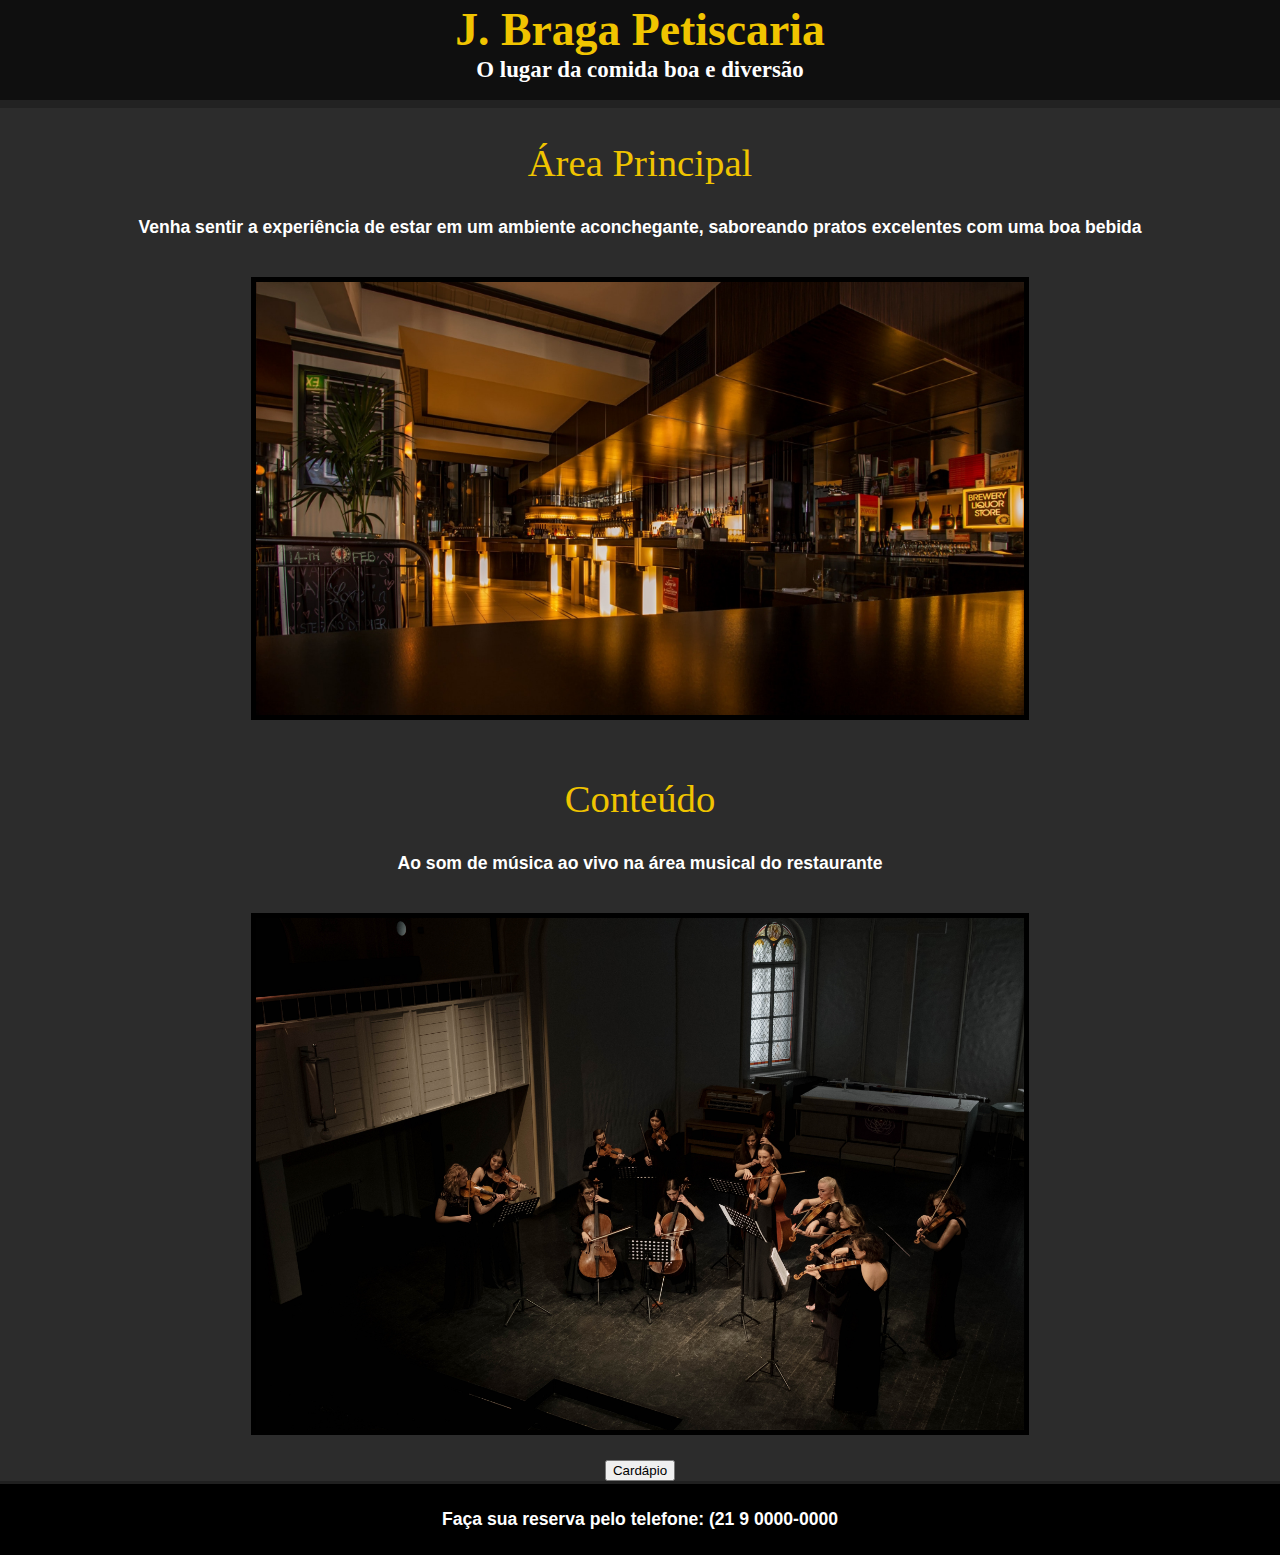
<file: desafios/Cezar - Copia/index.html>
<!DOCTYPE html>
<html lang="pt-br">
<head>
    <meta charset="UTF-8">
    <meta http-equiv="X-UA-Compatible" content="IE=edge">
    <meta name="viewport" content="width=device-width, initial-scale=1.0">
    <link rel="stylesheet" href="style.css">
    <link rel="shortcut icon" href="archives/favicon.ico" type="image/x-icon">
    <title>J. Braga Petiscaria</title>   
</head>
<body>
    <header> <h1>J. Braga Petiscaria</h1>
        <p>O lugar da comida boa e diversão</p> 
    </header>
    <h2>Área Principal</h2>
    
    <p>Venha sentir a experiência de estar em um ambiente aconchegante, saboreando pratos excelentes com uma boa bebida</p>
    
    <img src="archives/ristorant.jpg" alt="Restaurante">
   
    <h2>Conteúdo</h2>
    
    <p>Ao som de música ao vivo na área musical do restaurante</p>
   <img src="archives/musica.jpg" alt="Area de shows">

    <form action="cardapio.html">
        <button type="submit">Cardápio</button>
    </form>
    <footer>
        <p> Faça sua reserva pelo telefone: (21 9 0000-0000 </p> 
    </footer>
</main>
</body>
</html>
</file>
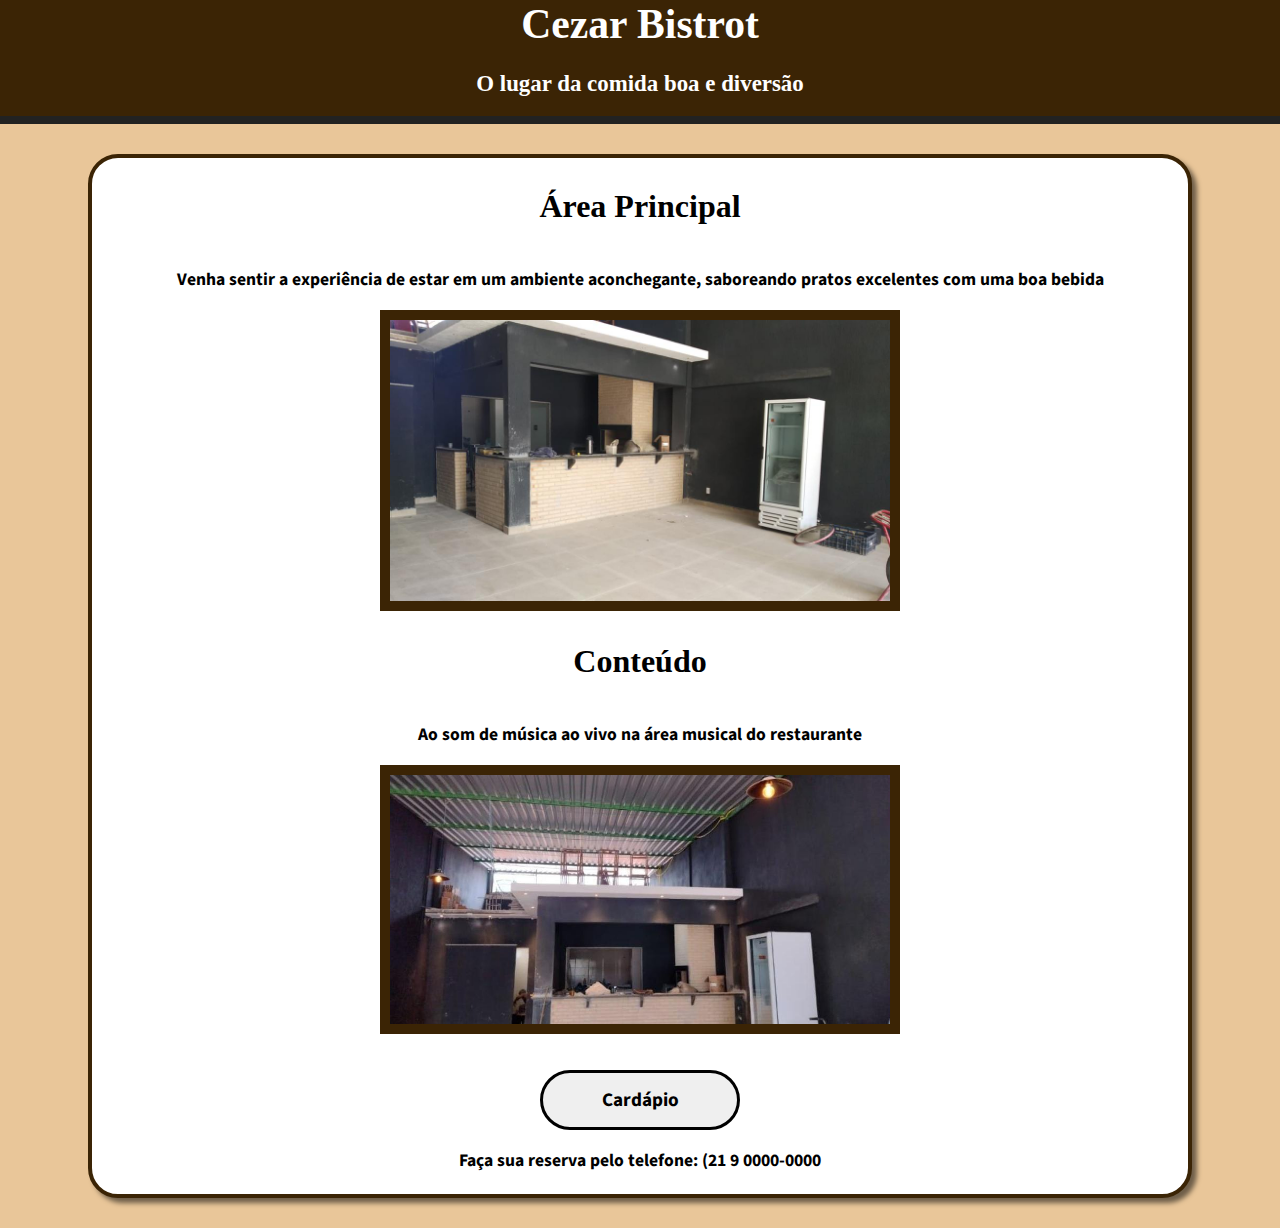
<file: desafios/Cezar/index.html>
<!DOCTYPE html>
<html lang="pt-br">
<head>
    <meta charset="UTF-8">
    <meta http-equiv="X-UA-Compatible" content="IE=edge">
    <meta name="viewport" content="width=device-width, initial-scale=1.0">
    <link rel="stylesheet" href="style.css">
    <title>Cezar Bistrot</title>   
</head>
<body>
    <header> <h1 id="tithead">Cezar Bistrot</h1>
        <p id="subhead">O lugar da comida boa e diversão</p> 
    </header>
    <main><h2>Área Principal</h2>
    <p>Venha sentir a experiência de estar em um ambiente aconchegante, saboreando pratos excelentes com uma boa bebida</p>
    
    <a href="archives/Areashow.jpg" ><img src="archives/Areashow.jpg" alt="Restaurante"></a>
    <h2>Conteúdo</h2>
    <p>Ao som de música ao vivo na área musical do restaurante</p>
    <a href="archives/Restaurante.jpg"><img src="archives/Restaurante.jpg" alt="Area de shows"> </a>
    <form action="cardapio.html">
        <button type="submit">Cardápio</button>
    </form>
    <p> Faça sua reserva pelo telefone: (21 9 0000-0000 </p> 
</main>
</body>
</html>
</file>
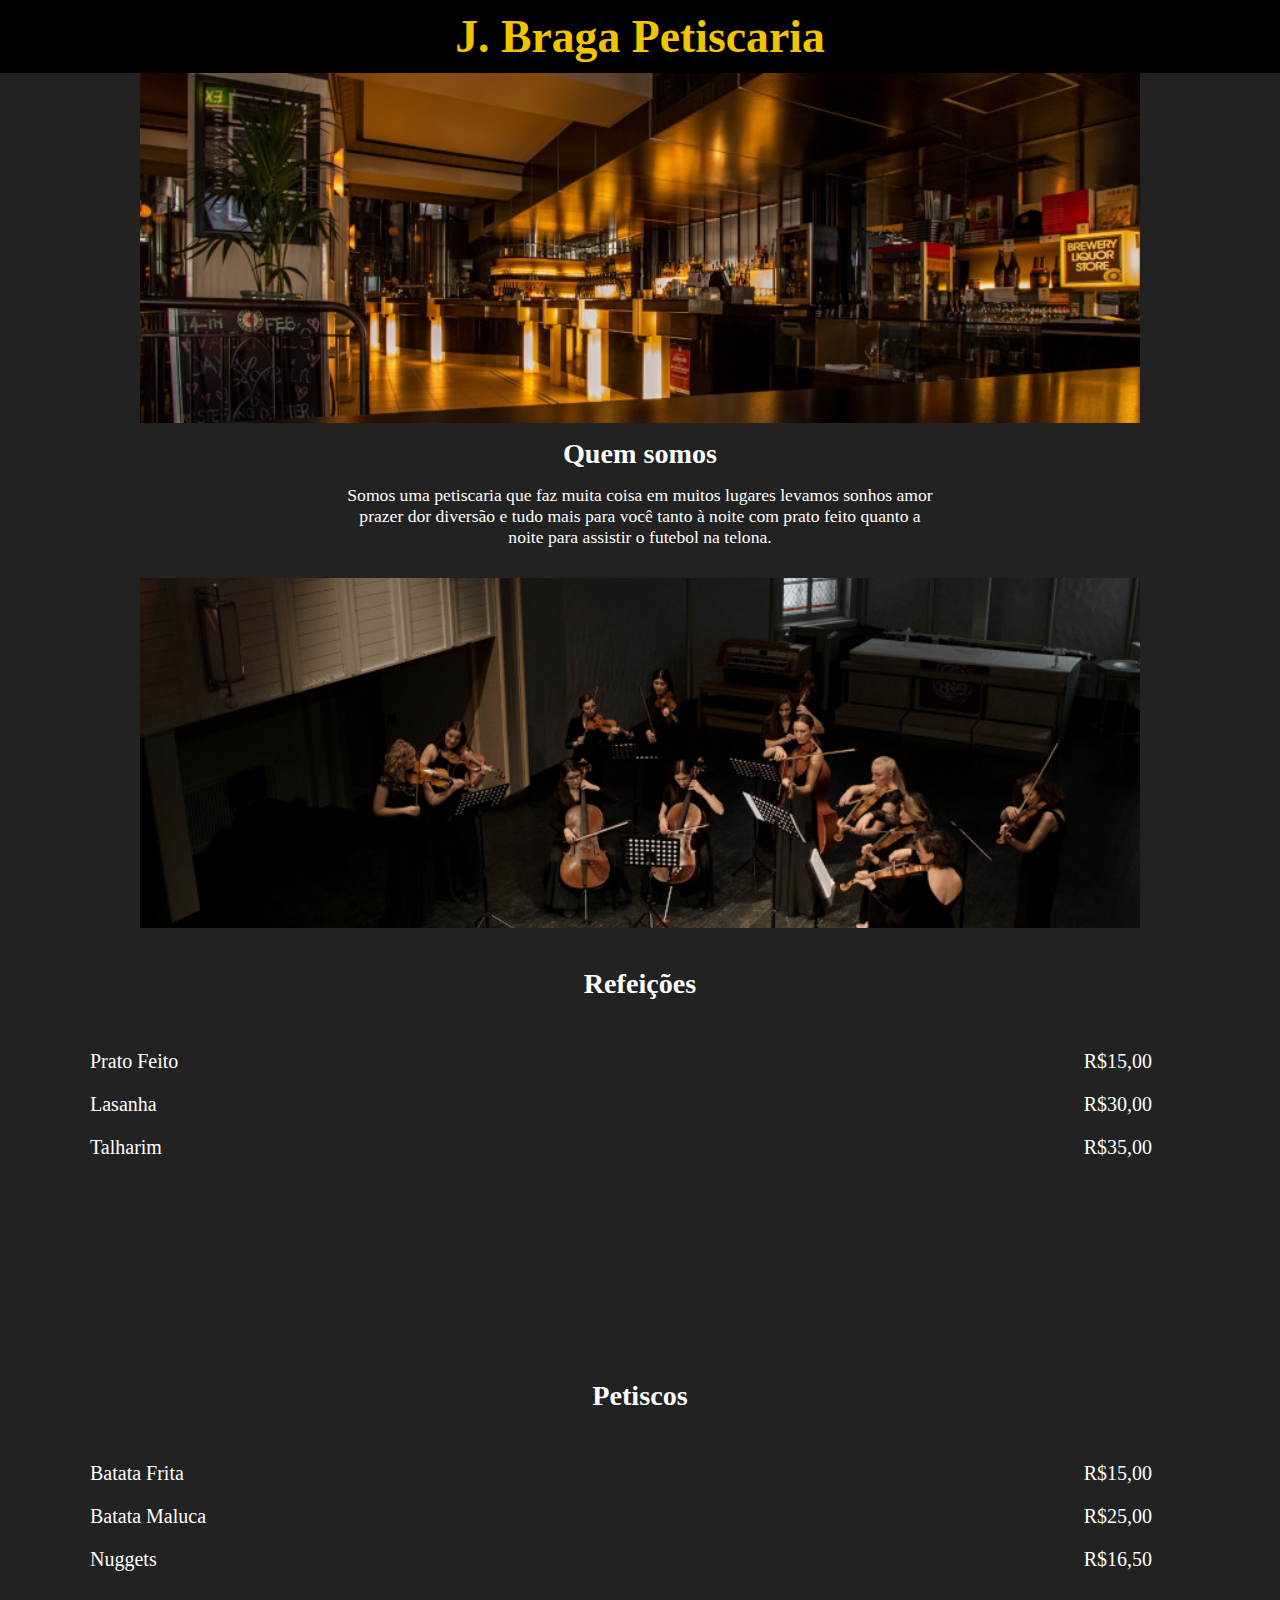
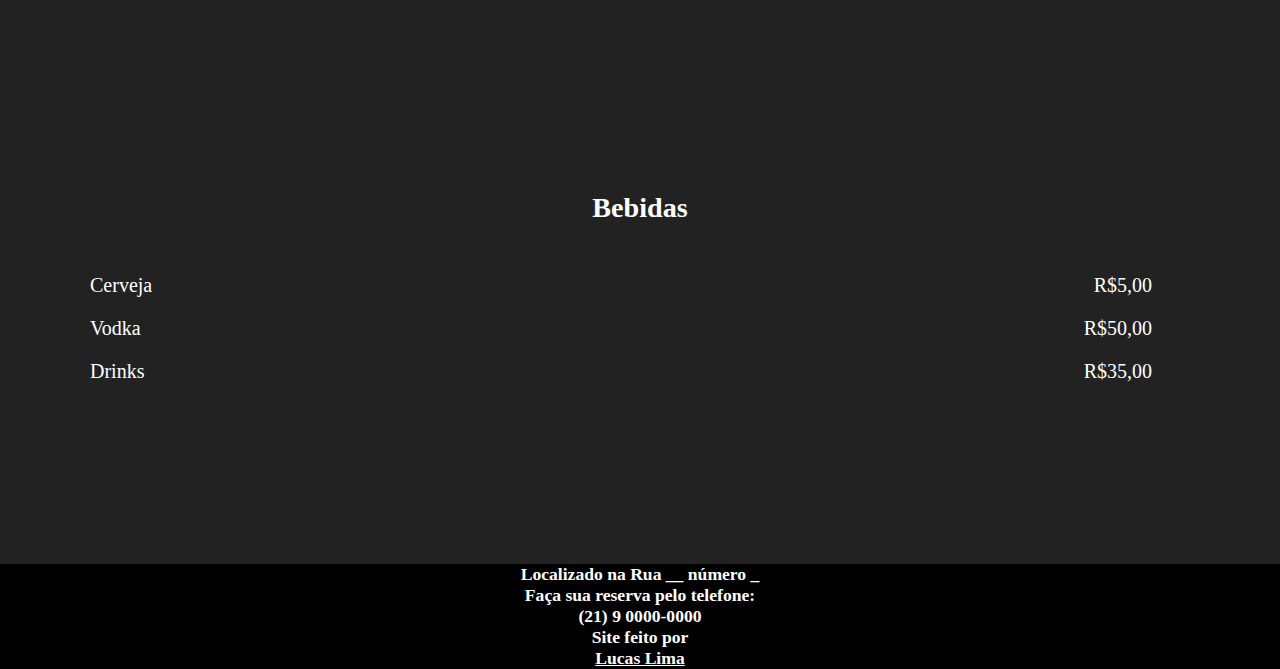
<file: desafios/Choperia/index.html>
<!DOCTYPE html>
<html lang="pt-br">
<head>
    <meta charset="UTF-8">
    <meta http-equiv="X-UA-Compatible" content="IE=edge">
    <meta name="viewport" content="width=device-width, initial-scale=1.0">
    <link rel="stylesheet" href="style.css">
    <link rel="shortcut icon" href="favicon.ico" type="image/x-icon">
    <title>backimage</title>
</head>
<body>
    <header>
        <h1>J. Braga Petiscaria</h1>
    </header>
    <div class="apresentacao" id="restaurante"></div>  
    <section id="quemsomos"> 
    <h2>Quem somos</h2>
    <p>Somos uma petiscaria que faz muita coisa em muitos lugares levamos sonhos amor prazer dor diversão e tudo mais para você tanto à noite com prato feito quanto a noite para assistir o futebol na telona.</p>
    </section>
    <div class="apresentacao" id="musica"> </div> 
    <h3>Refeições</h3>
    <div class="cardapio" id="refeicao">    
        <ul>
            <li>Prato Feito <span> R$15,00 </span>
            </li>
            <li>Lasanha <span>R$30,00</span></li>
            <li>Talharim <span>R$35,00</span></li>
            </ul>
            
    </div>
    <h3>Petiscos</h3>
    <div class="cardapio" id="petiscos">
        <ul>
            <li>Batata Frita <span>R$15,00</span></li>
            <li>Batata Maluca <span>R$25,00</span></li>
            <li>Nuggets <span>R$16,50
            </span></li>
        </ul>
    </div>
    
    <h3>Bebidas</h3>
    <div class="cardapio" id="drinks">
        <ul>
            <li>Cerveja <span>R$5,00</span></li>
            <li>Vodka <span>R$50,00</span></li>
            <li>Drinks <span> R$35,00</span></li>
        </ul>
    </div>
    <footer>
        <p>Localizado na Rua __ número _ <br> Faça sua reserva pelo telefone: <br> (21) 9 0000-0000 <br> Site feito por </p>
        <a href="https://github.com/LucasLimaDM" target="_blank" rel="external">Lucas Lima </a>    
    </footer>
</body>
</html>
</file>
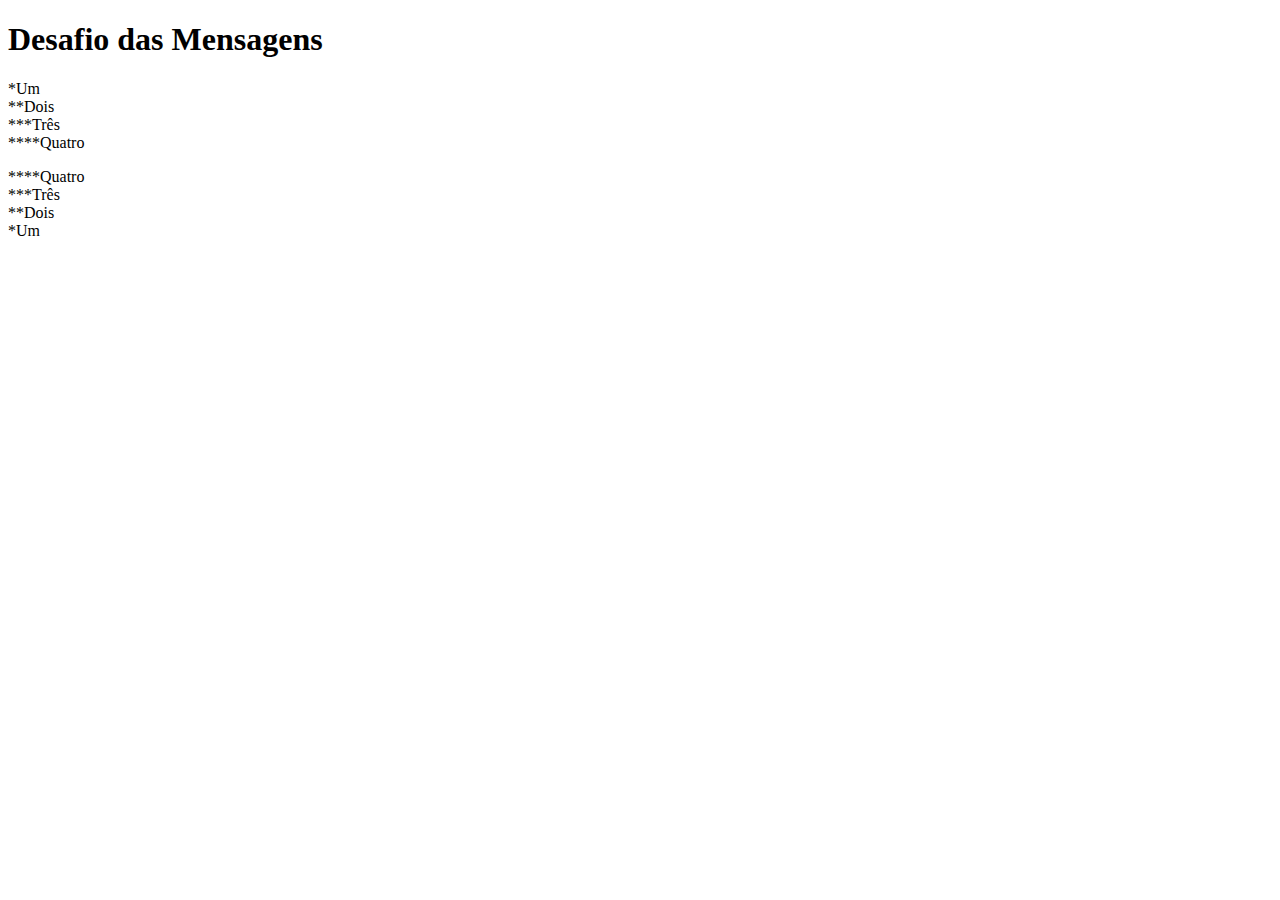
<file: desafios/d001/index.html>
<!DOCTYPE html>
<html lang="pt-br">
<head>
    <meta charset="UTF-8">
    <meta http-equiv="X-UA-Compatible" content="IE=edge">
    <meta name="viewport" content="width=device-width, initial-scale=1.0">
    <title>Mensagens</title>
</head>
<body>
    <H1>Desafio das Mensagens</H1>
    <p>*Um <br> **Dois <br> ***Três <br> ****Quatro </p><p> ****Quatro <br> ***Três <br> **Dois <br> *Um</p>
</body>
</html>
</file>
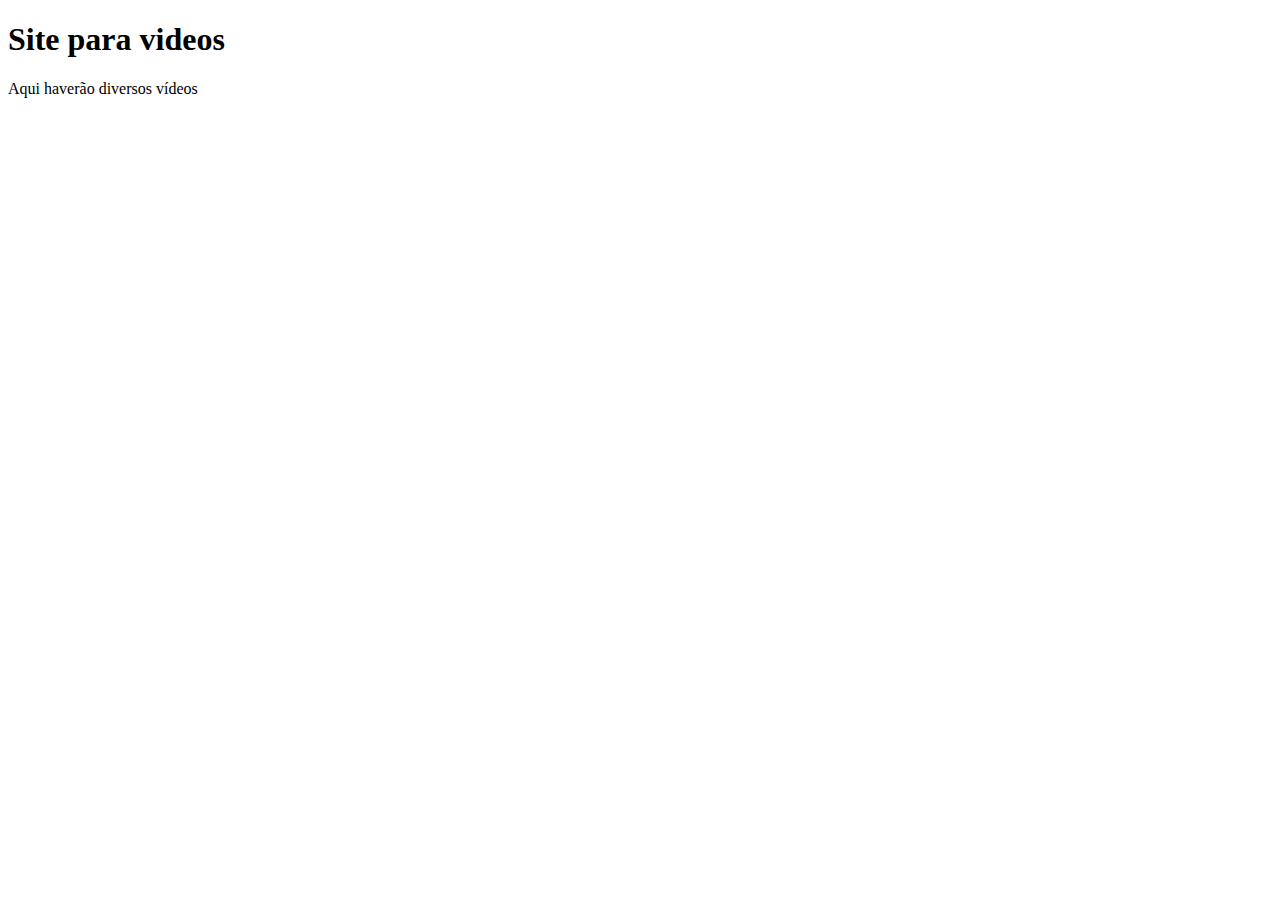
<file: desafios/d009/index.html>
<!DOCTYPE html>
<html lang="pt-br">
<head>
    <meta charset="UTF-8">
    <meta http-equiv="X-UA-Compatible" content="IE=edge">
    <meta name="viewport" content="width=device-width, initial-scale=1.0">
    <link rel="shortcut icon" href="archives/favicon.ico" type="image/x-icon">
    <title>A batatinha!!</title>
</head>
<body>
    <h1>Site para videos</h1>
    <p>Aqui haverão diversos vídeos</p>
    <iframe width="560" height="315" src="https://www.youtube.com/embed/fes_Ht-sCWQ" title="YouTube video player" frameborder="0" allow="accelerometer; autoplay; clipboard-write; encrypted-media; gyroscope; picture-in-picture" allowfullscreen></iframe> <iframe width="560" height="315" src="https://www.youtube.com/embed/YYA-0j8JyTg" title="YouTube video player" frameborder="0" allow="accelerometer; autoplay; clipboard-write; encrypted-media; gyroscope; picture-in-picture" allowfullscreen></iframe> <br>
    <iframe width="560" height="315" src="https://www.youtube.com/embed/P4Ivk1dbefE" title="YouTube video player" frameborder="0" allow="accelerometer; autoplay; clipboard-write; encrypted-media; gyroscope; picture-in-picture" allowfullscreen></iframe> <iframe width="560" height="315" src="https://www.youtube.com/embed/hfrCO8B5rOg" title="YouTube video player" frameborder="0" allow="accelerometer; autoplay; clipboard-write; encrypted-media; gyroscope; picture-in-picture" allowfullscreen></iframe>
    
   
    
</body>
</html>
</file>
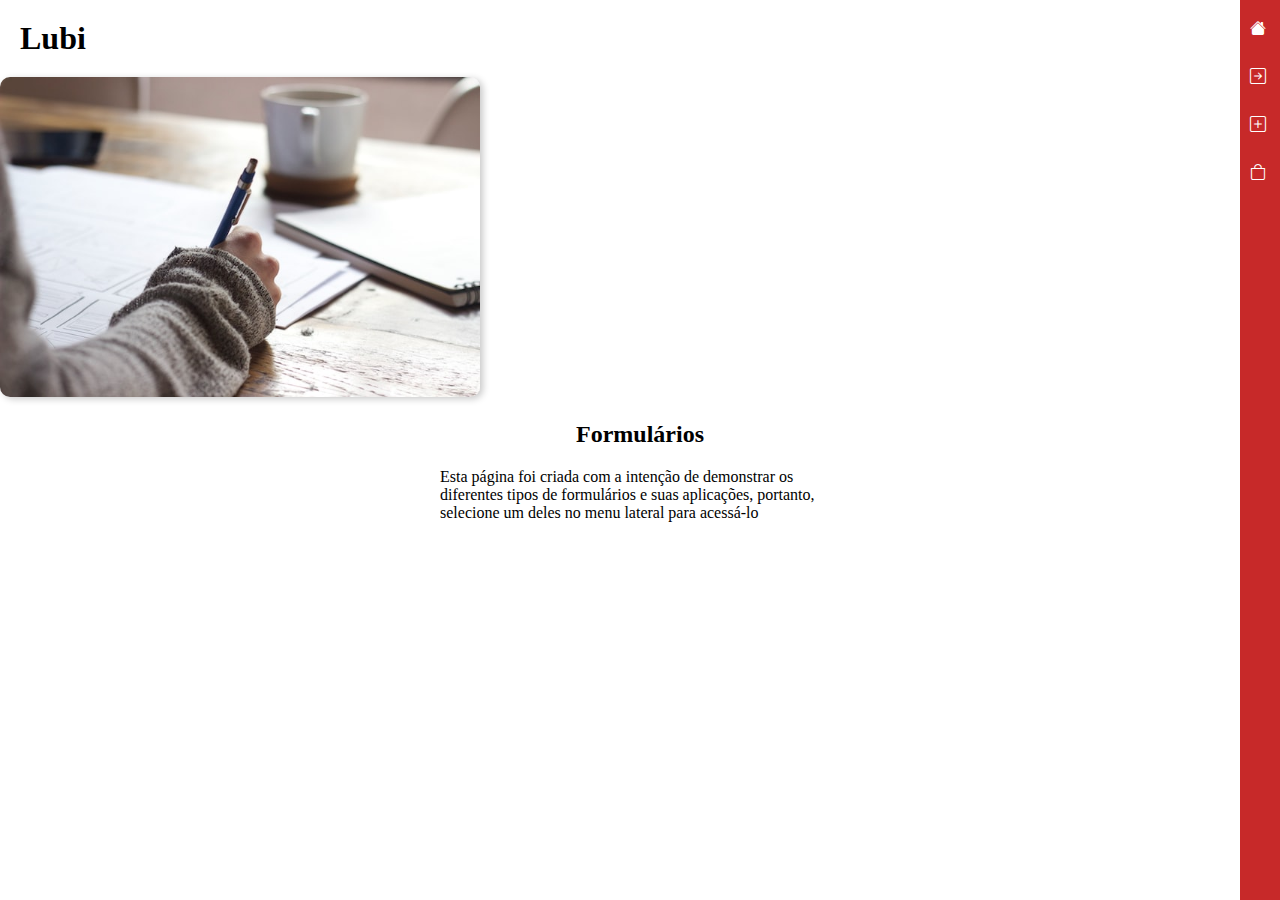
<file: desafios/Formulários/index.html>
<!DOCTYPE html>
<html lang="pt-br">
<head>
    <meta charset="UTF-8">
    <meta http-equiv="X-UA-Compatible" content="IE=edge">
    <meta name="viewport" content="width=device-width, initial-scale=1.0">
    <link rel="stylesheet" href="https://cdn.jsdelivr.net/npm/bootstrap-icons@1.9.1/font/bootstrap-icons.css">
    <link rel="stylesheet" href="style.css">
    <title>Formulários</title>
</head>
<body>

    <div class="menu">     
        <a href="index.html"><i class="bi bi-house-fill"></i><span>Home</span></a>
       <a href="login.html"> <i class="bi bi-arrow-right-square"></i><span>Login</span></a>
        <a href="cadastro.html"><i class="bi bi-plus-square"></i><span>Cadastro</span></a>
        <a href="loja.html"><i class="bi bi-bag"></i><span>Loja</span></a>
    </div>
    
    <header>
        <h1>Lubi</h1>
    </header>

    <main>
        <img src="images/formulario.jpg" alt="formulário">
        <section>
            <h2>Formulários</h2>
            <p>Esta página foi criada com a intenção de demonstrar os diferentes tipos de formulários e suas aplicações, portanto, selecione um deles no menu lateral para acessá-lo</p>
        </section>
    </main>

</body>
</html>
</file>
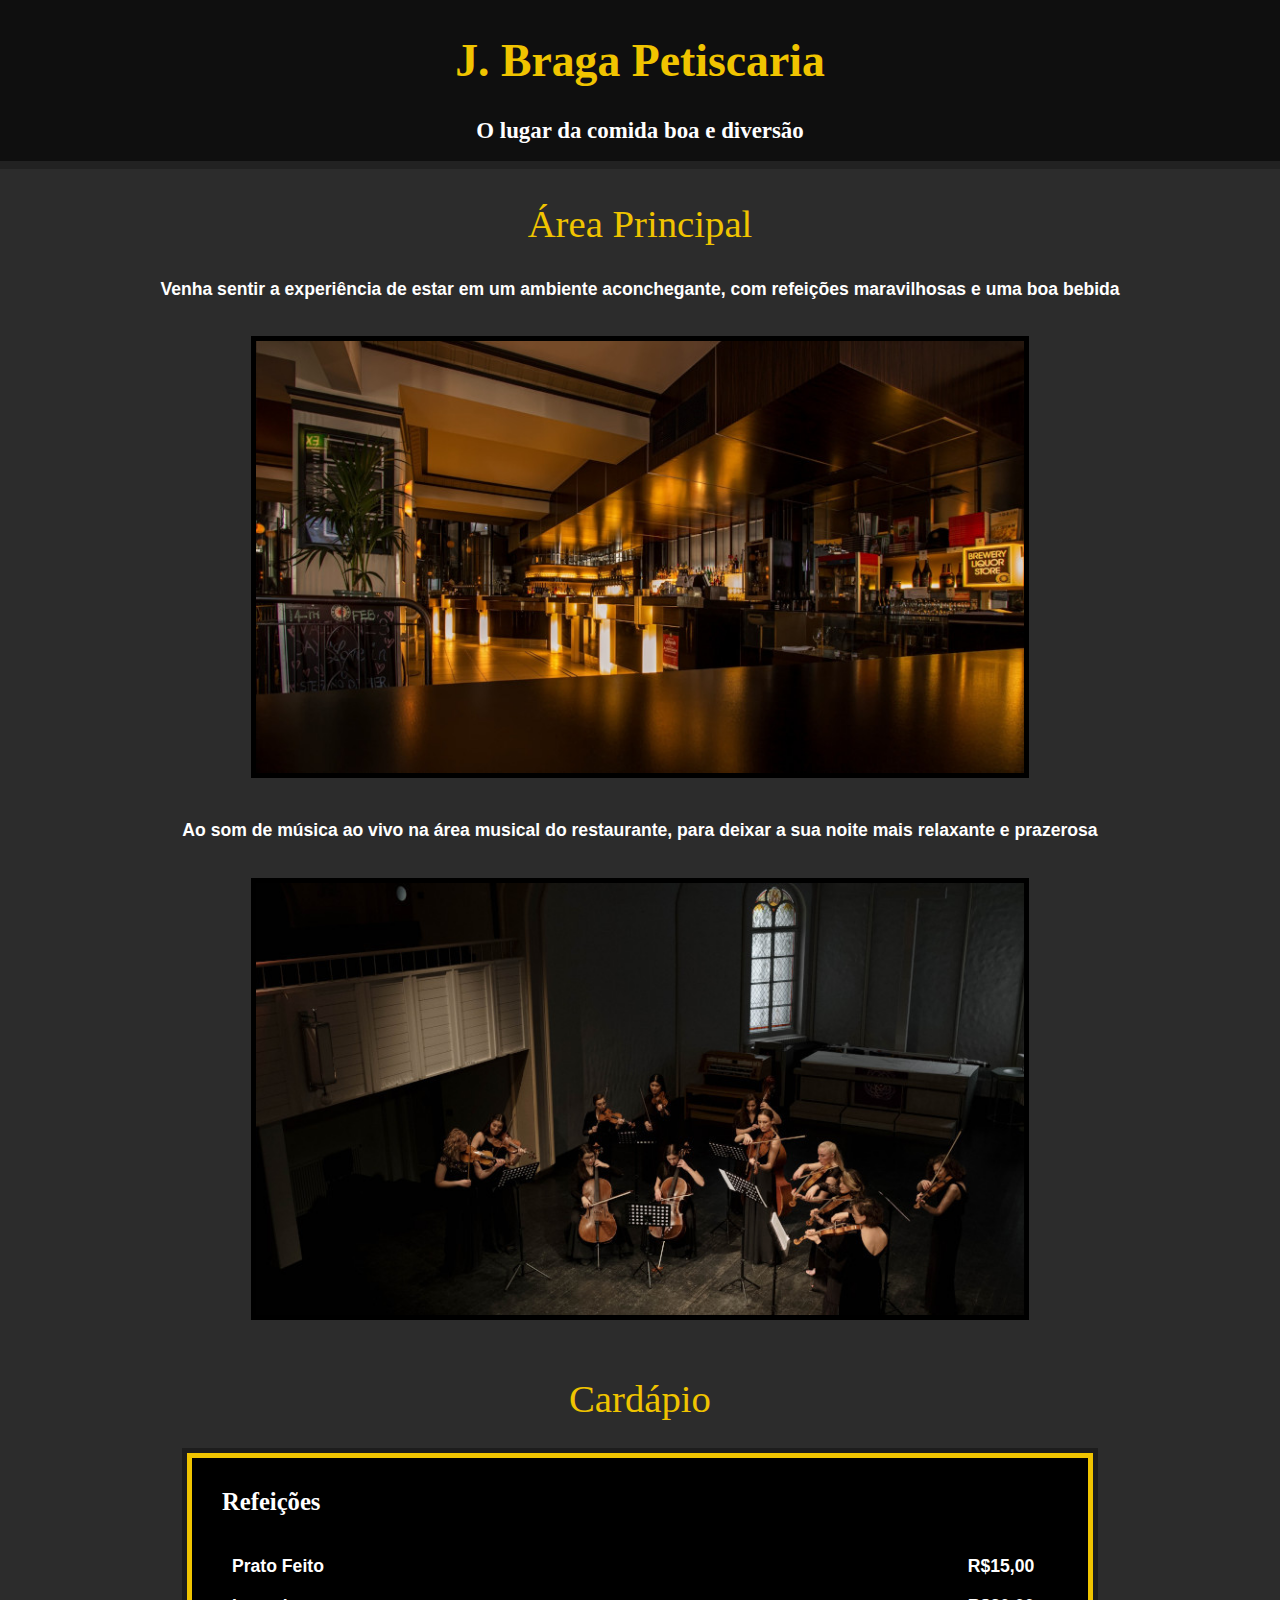
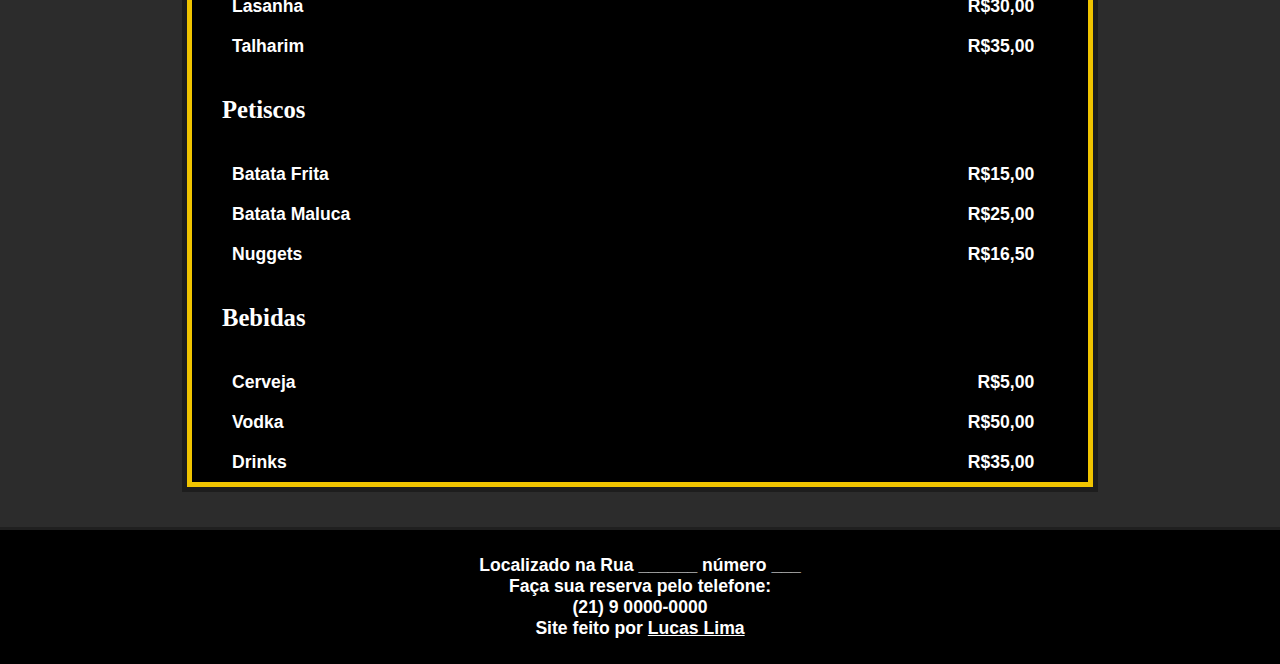
<file: desafios/JBraga/index.html>
<!DOCTYPE html>
<html lang="pt-br">
<head>
    <meta charset="UTF-8">
    <meta http-equiv="X-UA-Compatible" content="IE=edge">
    <meta name="viewport" content="width=device-width, initial-scale=1.0">
    <link rel="stylesheet" href="style.css">
    <link rel="shortcut icon" href="archives/favicon.ico" type="image/x-icon">
    <title>J. Braga Petiscaria</title>   
</head>
<body>
    <header> <h1>J. Braga Petiscaria</h1>
        <p>O lugar da comida boa e diversão</p> 
    </header>
    <h2>Área Principal</h2>
    <p>Venha sentir a experiência de estar em um ambiente aconchegante, com refeições maravilhosas e uma boa bebida</p>
    <img src="archives/ristorant800.jpg" alt="Restaurante"> 
    <p>Ao som de música ao vivo na área musical do restaurante, para deixar a sua noite mais relaxante e prazerosa</p>
    <img src="archives/violino.jpg" alt="Area de shows">
    <h2>Cardápio</h2>
    <section>        
        <h3>Refeições</h3>
            <ul>
            <li>Prato Feito <span> R$15,00 </span>
            </li>
            <li>Lasanha <span>R$30,00</span></li>
            <li>Talharim <span>R$35,00</span></li>
            </ul>
        <h3>Petiscos</h3>
        <ul>
            <li>Batata Frita <span>R$15,00</span></li>
            <li>Batata Maluca <span>R$25,00</span></li>
            <li>Nuggets <span>R$16,50
            </span></li>
        </ul>
        <h3>Bebidas</h3>
        <ul>
            <li>Cerveja <span>R$5,00</span></li>
            <li>Vodka <span>R$50,00</span></li>
            <li>Drinks <span> R$35,00</span></li>
        </ul>
    </section>
        <footer>
            <p>Localizado na Rua ______ número ___ <br>
            Faça sua reserva pelo telefone: <br> (21) 9 0000-0000 <br>
            Site feito por <a href="https://github.com/LucasLimaDM" target="_blank" rel="external">Lucas Lima </a>  
            </p>

    </footer>
</main>
</body>
</html>
</file>
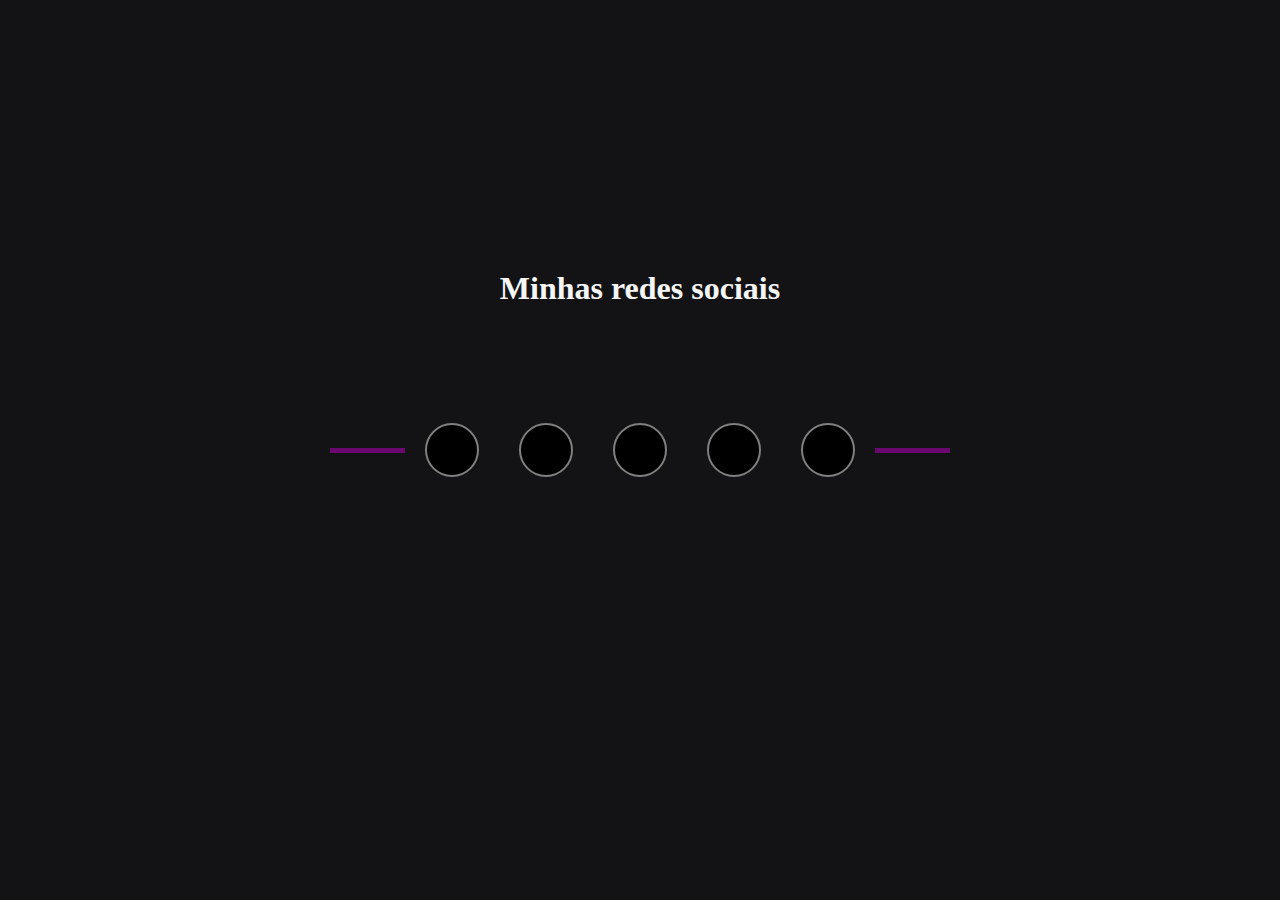
<file: desafios/littleponei/index.html>
<!DOCTYPE html>
<html lang="pt-br">
<head>
    <meta charset="UTF-8">
    <meta http-equiv="X-UA-Compatible" content="IE=edge">
    <meta name="viewport" content="width=device-width, initial-scale=1.0">
    <link rel="stylesheet" href="style.css">
    <title>LittlePonei</title>
</head>
<body>
    <h1>Minhas redes sociais</h1>
   
        <ul>
                <div id="reta"></div>
            
            <li><a href="#"><div id="fb"></div></a></li>
            <li><a href="#"><div id="tt"></div></a></li>
            <li><a href="#"><div id="inst"></div></a></li>
            <li><a href="#"><div id="wpp"></div></a></li>
            <li><a href="#"><div id="mail"></div></a></li>
            
                <div id="reta"></div>
        </ul>
    

      
</body>
</html>
</file>
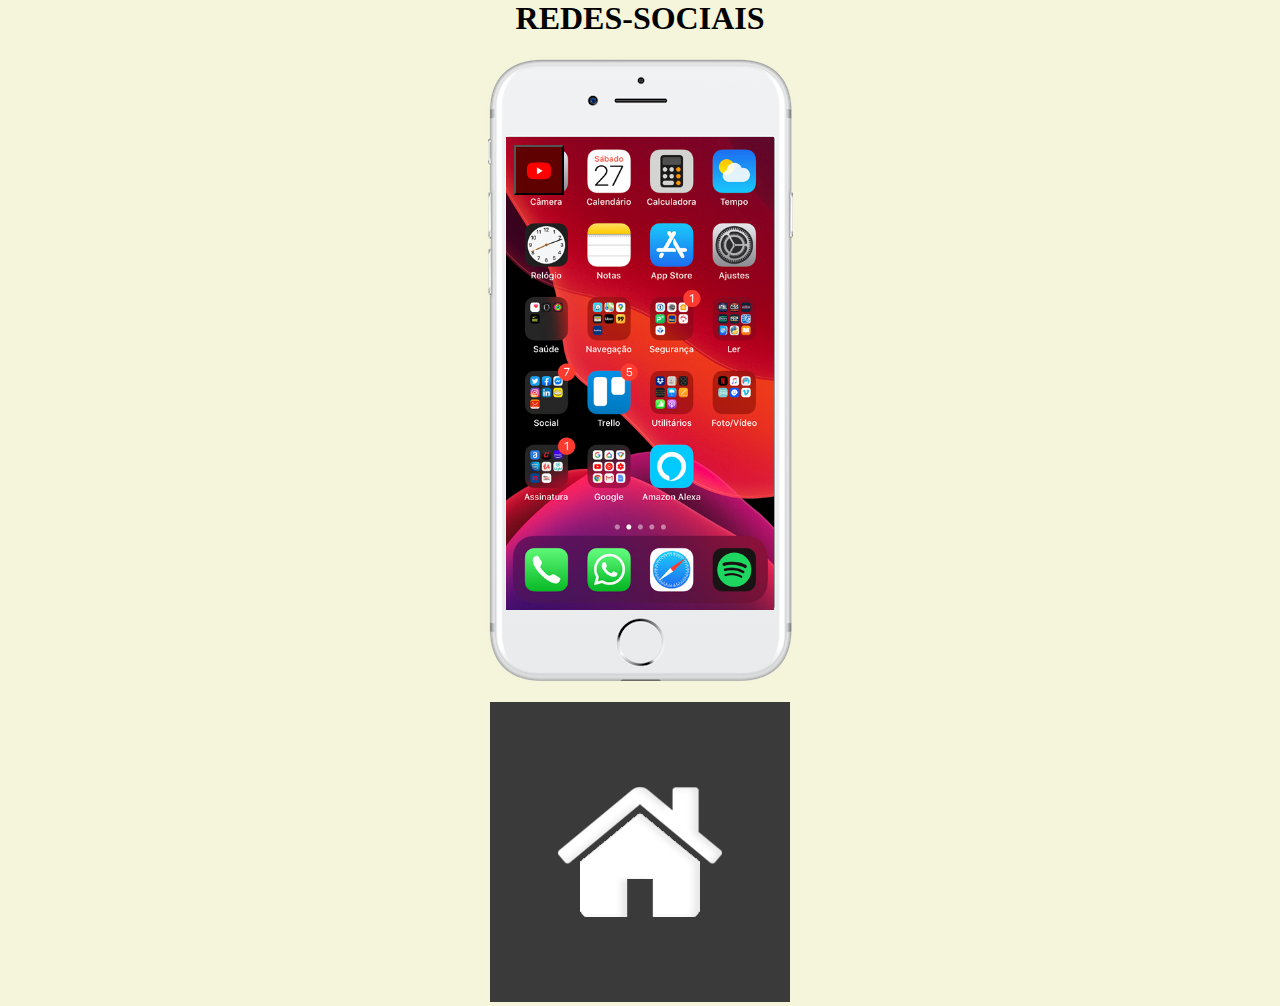
<file: desafios/redes-sociais/index.html>
<!DOCTYPE html>
<html lang="pt-br">
<head>
    <meta charset="UTF-8">
    <meta http-equiv="X-UA-Compatible" content="IE=edge">
    <meta name="viewport" content="width=device-width, initial-scale=1.0">
    <link rel="stylesheet" href="style.css">
    <title></title>
</head>
<body>
    <h1>REDES-SOCIAIS</h1>
    <section id="telefone">
        <iframe id="tela" name="tela" src="home.html" frameborder="0"></iframe>
    </section>

    <section id="redes">
    <ul>
        <a href="archives/tela-home.jpg" target="tela"><img src="archives/logo-home.jpg" alt=""></a>
    </ul>        
    <script>
       
    </script>
    </section>
</body>
</html>
</file>
<file: desafios/Cezar - Copia/style.css>
@import url('https://fonts.googleapis.com/css2?family=Source+Sans+Pro&display=swap');
header {
    background-color: rgb(15, 15, 15);
    font: normal bolder 1.3em Cambria, Cochin, Georgia, Times, 'Times New Roman', serif;
    border-bottom: 8px solid #222222;
    padding: 10px;
    line-height: 40px;
}
header > p,h1 {
    margin: 0px;
}

body {
    text-align: center;
    background-color: #2c2c2c;
    margin:0;
    font: normal bold 1.1em sans-serif;
    
}
h1{
    color: #f0c400;
}
h2 {
    color: #f0c400;
    font: normal normal 2.2em Cambria, Cochin, Georgia, Times, 'Times New Roman', serif;
    
}
h3{
    color: #f0c400;
    text-align: left;
    margin: 20px;
    font: normal bolder 1.3em Cambria, Cochin, Georgia, Times, 'Times New Roman', serif;
}
p{
    color: #ffffff;
    margin: 20px;    
}
img{ 
    width: 60%;
    border: 5px solid black; 
    margin: 1.5% auto; 
}
img:hover{ 
    width: 62%;
    border: 5px solid black;
    outline: 5px solid #f0c400;
    transition: 0.2s;
    margin: 0.9%;
}
section{
    background-color: #fff9da;
    -webkit-text-stroke: 0px black;
    width: 70%;
    margin: 30px auto 40px auto;
    border: 5px solid #f0c400;
    outline: 5px solid #1d1d1d;
    position: relative;
}
section h3 {
    color: black; 
    text-align: left;
    padding: 20px;
    font-size:1.4em;
}
ul{
    text-align: left;
    list-style-type:none;
    line-height: px;
    margin: 40px;
    line-height: 40px;
}
span{
    position: absolute;
    right: 6%;
}
a{
    text-decoration: none;
    color: white;
}
a:hover{
    text-decoration: underline;
    transition: 10s;
}

footer{
    background-color: black;
    padding: 25px;
    border-top: 3px solid #202020;
}
footer p{
    margin: 0px;
}
</file>
<file: desafios/Cezar/style.css>
@import url('https://fonts.googleapis.com/css2?family=Source+Sans+Pro&display=swap');
header {
    background-color: #3b2405;
    font: normal bolder 1.3em Cambria, Cochin, Georgia, Times, 'Times New Roman', serif;
    border-bottom: 8px solid #222222;
}
body {
    text-align: center;
    background-color: #f3f0ed;
    margin:0;
    font: normal bold 1em 'Source Sans Pro', sans-serif;
    background-color: #e9c699;
}
h2 {
    color: black;
    padding-bottom: 15px;
    font: normal bolder 2em Cambria, Cochin, Georgia, Times, 'Times New Roman', serif;
}
h3{
    text-align: left;
    margin: 20px;
}
p{
    font-size: 1.1em;
}
li{
    text-align: left;
    margin: auto auto 8px 140px;
}
main{
    background-color: white;
    width: 85vw;
    margin: 30px auto 30px auto;
    padding:4px;
    border: 4px solid #3b2405;
    border-radius: 30px;
    box-shadow: 5px 5px 5px #6e5e49;
}
img{ 
    width: 500px;
    border: 10px solid #3b2405;  
}
img:hover{ 
    width: 540px;
    border: 6px solid black;
    outline: 10px solid #3b2405;
}
#tithead{
    margin: 0px;    
    color: #ffffff;
}
#subhead{
    color: #ffffff;
    padding-bottom: 15px;
    text-align: center;
    margin-bottom: 4px;
}    
.cardapio {
    border: 8px solid black;
    width: 600px;
    margin: auto;
    outline: 12px solid #3b2405;
    background-color: #dfdfdf;
}
button{
    border: 3px solid black;
    border-radius: 50px;
    width: 200px;
    height: 60px;
    display: block;
    margin: auto;
    margin-top: 30px;
    margin-bottom: 10px;
    font: normal bold 1.2em 'Source Sans Pro', sans-serif;
}
button:hover{
    background-color: #2b2b2b;
    color: #ffffff;
    width: 230px;
    height: 65px;
    border: 4px solid #a0a0a0;
}
</file>
<file: desafios/Choperia/style.css>
*{
    margin:0px;
    padding:0px;
    text-align: center;  
}
header{
    background-color: black;
    padding: 10px;
    font-size: 1.3em;
    color: #f0c400;    
}
body{
     background-color: #222222;
     font: normal 1.1em Cambria,Cochin, serif;
     color: #ffffff;
}
h2{
    font-size: 1.6em;
    padding: 15px;
}
h3{
    padding: 40px;
    font-size: 1.6em;
}
a{
    color: #ffffff;   
}
li{
    text-align: left;
    font-size: 20px;
    padding: 10px;
    margin-left: 40px;
    list-style: none;
}
span{
    position:absolute;
    right: 10%;
}
.apresentacao{
    height:350px;
    background-size: cover;
    max-width: 1000px;
    margin: auto;
    background-position: center center;
}
.cardapio{
    height:300px;
    background-size:cover; 
    background-position: center center; 
    background-attachment: fixed;
    max-width: 1200px; 
    margin: auto;
}
#quemsomos{    
    padding-bottom: 30px;
    max-width: 600px;
    margin: auto;
}
#restaurante{
    background-image: url(archives/ristorant.jpg);
}
#musica{
    background-image: url(archives/musica.jpg);
}
#refeicao{
    background-image: url(archives/comida.jpg);
}
#refeicao{
    background-image: url(archives/comida.jpg);
}
#petiscos{
    background-image: url(archives/petiscos.jpg);
}
#drinks{
    background-image: url(archives/drink.jpg);
}
footer{
    background-color: black;
    font-weight: bold;
}
</file>
<file: desafios/Formulários/style.css>
*{
    margin: 0px;
    padding: 0px;
    box-sizing: border-box;
    transition: width 1s, left 1s;
}
header{
    display: flex;
    flex-flow: row nowrap;
    justify-content: flex-start;
    align-items: center;
}
a{
    color: white;
    text-decoration: none;
    padding:20px 0px 0px 10px
}
.menu{
    position: fixed;
    right:0px;
    top: 0%;
    gap: 10px;
    
    
    background-color: rgb(199, 41, 41);
    display: flex;
    flex-flow:column nowrap;
    height: 100vh;
    width: 40px;
}
.menu a span{
    position:absolute;
    left: 100%;
    padding-left: 5px;
}
.menu:hover{
    width: 100px;
    transition: 1s;
}
.menu:hover a span{
    left: 30px;
    transition: 1s;
}
h1,h2{
    margin: 20px;
}
p{
    width: 400px;
    text-align: left;  
}
section{
    
    display: flex;
    flex-flow: column nowrap;
    align-items: center;
}
img{
    height: 320px;
    box-shadow: 3px 2px 7px rgba(0, 0, 0, 0.214);
    margin-left: auto;
    margin-right: auto;
    
    
    border-radius: 10px;

}
h4{
    font-size: 1.5em;
    text-align: center;
}
.box-login{
    box-shadow: 3px 3px 5px rgba(0, 0, 0, 0.371);
    border-radius: 20px;
    margin-top: 30px;
    background-color: #f2f2f0;
    width: 300px;
    height: 200px;
    position: absolute;
    left: 50%;
    transform: translate(-50%, 0%);
}
form{
    padding-top: 30px;
    display: flex;
    flex-flow:column nowrap;
    align-items: center;
    gap: 30px;
}
input[type="text"], input[type="password"]{
    border: 1px solid rgb(150, 150, 150);
    border-radius: 8px;
}
</file>
<file: desafios/JBraga/style.css>
@import url('https://fonts.googleapis.com/css2?family=Source+Sans+Pro&display=swap');
header {
    background-color: rgb(15, 15, 15);
    font: normal bolder 1.3em Cambria, Cochin, Georgia, Times, 'Times New Roman', serif;
    border-bottom: 8px solid #222222;
    padding: 10px;
    line-height: 40px; 
}
header > p {
    padding: 0px;
    margin: 0px;
}

body {
    text-align: center;
    background-color: #2c2c2c;
    margin:0;
    font: normal bold 1.1em sans-serif;
    
}
h1{
    color: #f0c400;
}
h2 {
    color: #f0c400;
    font: normal normal 2.2em Cambria, Cochin, Georgia, Times, 'Times New Roman', serif;
    
}
h3{
    color: #ffffff;
    text-align: left;
    margin: 20px;
    font: normal bolder 1.3em Cambria, Cochin, Georgia, Times, 'Times New Roman', serif;
}
p{
    color: #ffffff;
    
}
img{ 
    width: 60%;
    border: 5px solid black; 
    margin: 1.5% auto; 
}
img:hover{ 
    width: 62%;
    border: 5px solid black;
    outline: 5px solid #f0c400;
    transition: 0.2s;
    margin: 0.9%;
}
section{
    background-color: #000000;
    -webkit-text-stroke: 0px black;
    width: 70%;
    margin: 30px auto 40px auto;
    border: 5px solid #f0c400;
    outline: 5px solid #1d1d1d;
    position: relative;
    color: #ffffff;
}
section h3 {
     
    text-align: left;
    padding: 10px;
    font-size:1.4em;
}
section p{
    text-align: left;
}
ul{
    text-align: left;
    list-style-type:none;
    line-height: px;
    margin: 0px;
    line-height: 40px;
}
span{
    position: absolute;
    right: 6%;
}
a{
    color: white;
}
a:hover{
    text-decoration: none;
    transition: 10s;
}

footer{
    background-color: black;
    padding: 25px;
    border-top: 3px solid #202020;
}
footer p{
    margin: 0px;
}
</file>
<file: desafios/littleponei/style.css>
*{
    padding: 0px;
    margin: 0px;
    transition: background-color 0.5s;
}
body{
    background-color: #131315;
    text-align: center;
}
h1{
    color: whitesmoke;
    margin-top: 30vh;
}
ul{
    position: absolute;
    top: 50%;
    left: 50%;
    transform: translate(-50%, -50%);
    display: flex;
    justify-content: center;
    align-items: center;
    list-style: none;
 
}
li div{
    background-color: black;
    width: 50px;
    height: 50px;
    border-radius: 50%;
    margin: 20px;
    border: 2px solid #808080;
    
}

#inst:hover{
    background-color: #dd2a7b;
}
#wpp:hover{
    background-color: #0f980d;
}
#mail:hover{
    background-color: rgb(215, 25, 25);
}
#tt:hover{
    background-color: rgb(14, 128, 163);
}
#fb:hover{
    background-color: blue;
}
#reta{
    
  
    height: 5px;
    width: 75px;
    background-color: rgb(107, 7, 112);
  
}
</file>
<file: desafios/redes-sociais/style.css>
*{
    margin: 0px;
    padding: 0px;
}
body{
    text-align: center;
    background-color: beige;
}
#telefone{
    background-image: url(archives/frame-iphone.png);
    width: 311px;
    height: 625px;
    margin: 20px auto;
}
#tela{
    position: relative;
    top: 80px;
    width: 268px;
    height: 473px;
    
}
</file>
